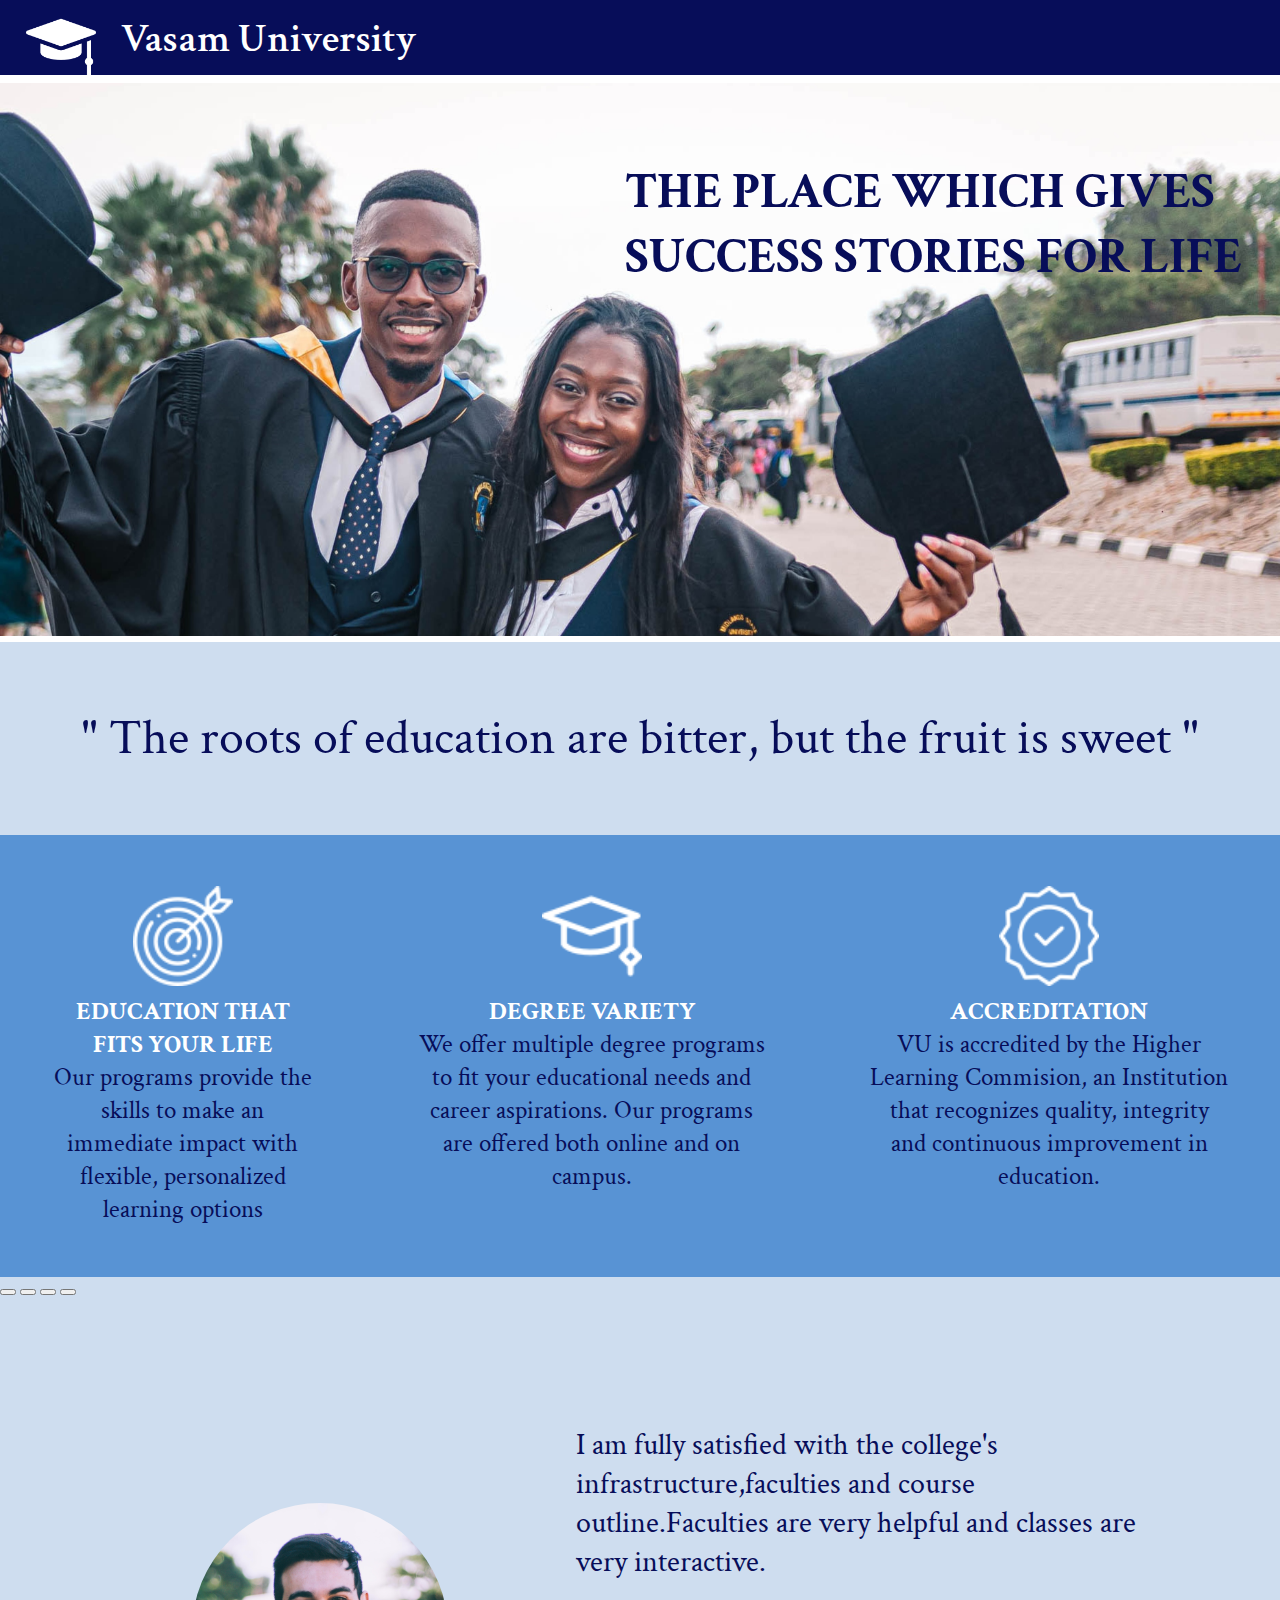
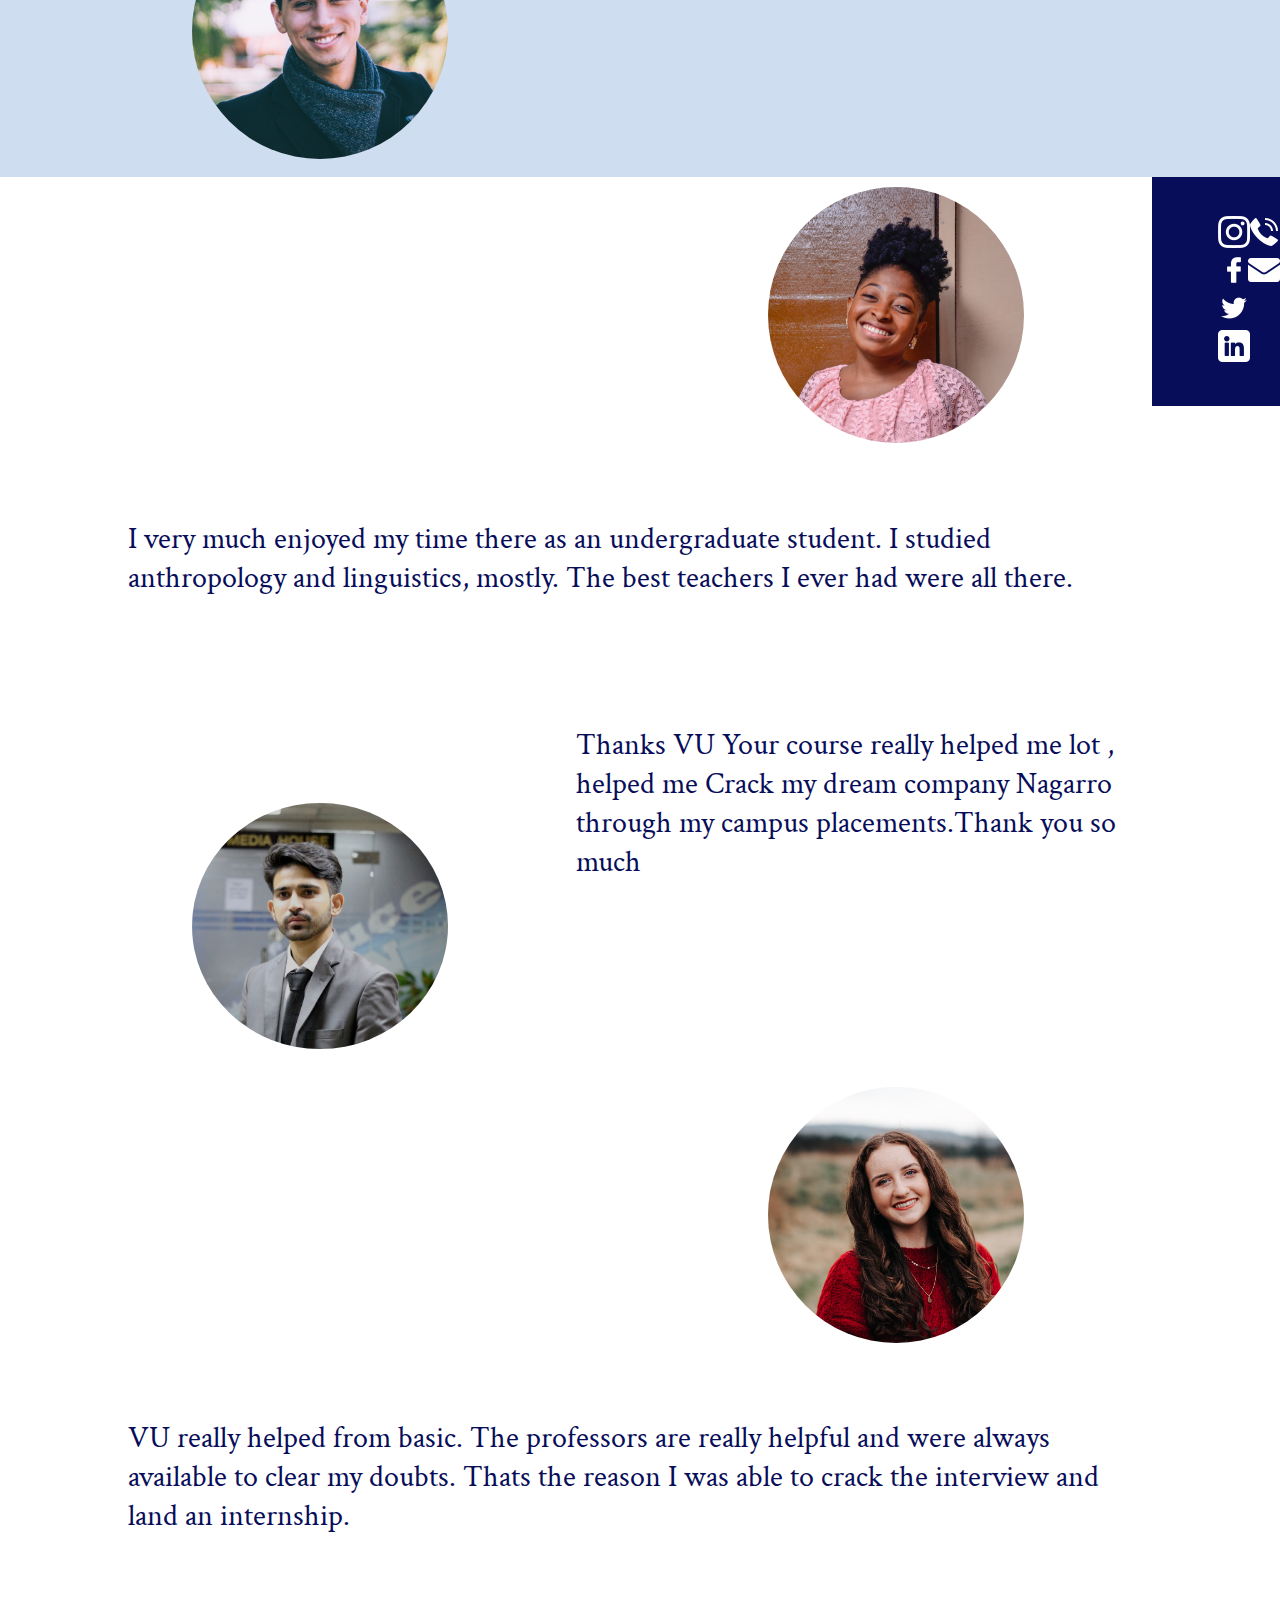
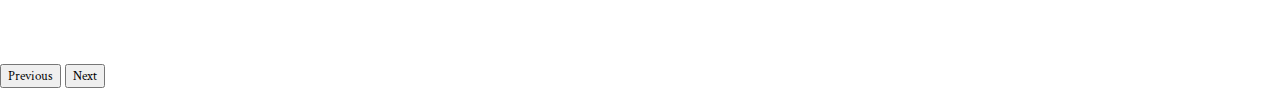
<file: index.html>
<!DOCTYPE html>
<html lang="en">
<head>
    <meta charset="UTF-8">
    <meta http-equiv="X-UA-Compatible" content="IE=edge">
    <meta name="viewport" content="width=device-width, initial-scale=1.0">
    <link rel="stylesheet" href="styles.css">
    <link rel="preconnect" href="https://fonts.googleapis.com">
    <link rel="preconnect" href="https://fonts.gstatic.com" crossorigin>
    <link href="https://fonts.googleapis.com/css2?family=Crimson+Text&display=swap" rel="stylesheet">
    <link href="https://cdn.jsdelivr.net/npm/bootstrap@5.0.2/dist/css/bootstrap.min.css" rel="stylesheet" integrity="sha384-EVSTQN3/azprG1Anm3QDgpJLIm9Nao0Yz1ztcQTwFspd3yD65VohhpuuCOmLASjC" crossorigin="anonymous">
    <link rel="icon" href="media/landingpage-icon.png">
    <title>Landing Page</title>
</head>
<body>
    <div class="mainbx">

    <div class="headerbx">   
        <img src="media/mortarboard.png" alt="icon">
        <p>Vasam University</p>
    </div>

    <div class="imagebx">
        <img src="media/grad-students-crop-final.jpg" alt="grad-students pic here">
        <h1>The place which gives<br>success stories for life</h1>
    </div>

    <div class="quotebx">
        <p>" The roots of education are bitter, but the fruit is sweet "</p>
    </div>
    <div class="featuresbx">
        <div class="fbox">
            <img src="media/target.png" alt="freepick">
            <h4>Education that fits your life</h4>
            <p>Our programs provide the skills to make an immediate impact with flexible, personalized learning options</p>
        </div>
        <div class="fbox">
            <img src="media/graduation-cap.png" alt="freepick">
            <h4>Degree Variety</h4>
            <p>We offer multiple degree programs to fit your educational needs and career aspirations. Our programs are offered both online and on campus.</p>
        </div>
        <div class="fbox">
            <img src="media/quality.png" alt="freepick">
            <h4>Accreditation</h4>
            <p>VU is accredited by the Higher Learning Commision, an Institution that recognizes quality, integrity and continuous improvement in education.</p>
        </div>
    </div>


    <div class="aluminibx">
        <div id="carouselExampleIndicators" class="carousel slide" data-bs-ride="carousel">
            <div class="carousel-indicators">
              <button type="button" data-bs-target="#carouselExampleIndicators" data-bs-slide-to="0" class="active" aria-current="true" aria-label="Slide 1"></button>
              <button type="button" data-bs-target="#carouselExampleIndicators" data-bs-slide-to="1" aria-label="Slide 2"></button>
              <button type="button" data-bs-target="#carouselExampleIndicators" data-bs-slide-to="2" aria-label="Slide 3"></button>
              <button type="button" data-bs-target="#carouselExampleIndicators" data-bs-slide-to="3" aria-label="Slide 4"></button>            
            </div>
            <div class="carousel-inner">
              <div class="carousel-item active">
                <img src="media/man1.jpg" class="d-block w-100" alt="...">
                <p class="review">I am fully satisfied with the college's infrastructure,faculties and course outline.Faculties are very helpful and classes are very interactive.</p>
              </div>
              <div class="carousel-item">
                <img src="media/lady1.jpg" class="d-block w-100" alt="...">
                <p class="review">I very much enjoyed my time there as an undergraduate student. I studied anthropology and linguistics, mostly. The best teachers I ever had were all there.</p>
              </div>
              <div class="carousel-item">
                <img src="media/man2.jpg" class="d-block w-100" alt="...">
                <p class="review">Thanks VU Your course really helped me lot , helped me Crack my dream company Nagarro through my campus placements.Thank you so much</p>
              </div>
              <div class="carousel-item">
                <img src="media/lady2.jpg" class="d-block w-100" alt="...">
                <p class="review">VU really helped from basic. The professors are really helpful and were always available to clear my doubts. Thats the reason I was able to crack the interview and land an internship.</p>
              </div>
            </div>
            <button class="carousel-control-prev" type="button" data-bs-target="#carouselExampleIndicators" data-bs-slide="prev">
              <span class="carousel-control-prev-icon" aria-hidden="true"></span>
              <span class="visually-hidden">Previous</span>
            </button>
            <button class="carousel-control-next" type="button" data-bs-target="#carouselExampleIndicators" data-bs-slide="next">
              <span class="carousel-control-next-icon" aria-hidden="true"></span>
              <span class="visually-hidden">Next</span>
            </button>
          </div>
    </div>


    <div class="footerbx">
        <div class="social">
            <img src="media/instagram.png" alt="instagram logo freepik">
            <img src="media/facebook.png" alt="facebook logo freepik">
            <img src="media/twitter.png" alt="twitter logo NajmunNahr">
            <img src="media/linkedin.png" alt="linkedin logo freepik">
        </div>
        <div class="contact">
            <div>
                <img src="media/telephone-call.png" alt="telephone-call Freepik">
                <img src="media/email.png" alt="email pic Freepik">
            </div>
            <div>
                <p>+91 9495987612</p>
                <p>thevasamuniversity@gmail.com</p>
            </div>
        </div>
    </div>
</div>
<script src="https://cdn.jsdelivr.net/npm/bootstrap@5.0.2/dist/js/bootstrap.bundle.min.js" integrity="sha384-MrcW6ZMFYlzcLA8Nl+NtUVF0sA7MsXsP1UyJoMp4YLEuNSfAP+JcXn/tWtIaxVXM" crossorigin="anonymous"></script>
</body>
</html>
</file>
<file: styles.css>
*{
    font-family: 'Crimson Text', serif;
    margin: 0;
}
.headerbx{
    width: auto;
    height: 75px;
    background-color: #070D59;
    color: white;
    font-size:40px ;
    font-weight:550;
}
.headerbx p{
    padding: 1% ;
}
.headerbx img{
    padding: 1% 2% 0;
    float: left;
    width: auto;
    height:70px;
}
.imagebx{
    color: #070D59;
    position: relative;
}
.imagebx h1{
    font-size: 50px;
    text-transform:uppercase;
    position: absolute;
    right: 3%;
    top: 15%;
}
.imagebx img{
    object-fit: cover;
    position: relative;
    width: 100%;
    height: auto;
}
.quotebx{
    margin: 0;
    padding: 5%;
    background-color:#CEDDEF;
    color: #070D59;
    font-size: 50px;
    text-align: center;
}

.featuresbx{
    text-align: center;
    background-color: #5893D4;
    color: #070D59;
    font-size: 25px;
    display: flex;
    width: auto;
}
.fbox{
    padding: 4%;
}
.fbox img{
    width: 100px;
    height: auto;
}
h4{
    text-transform: uppercase;
    color: white;
}

.footerbx{
    display: flex;
    background-color: #070D59;
    color: white;
    padding: 3% 5%;
}
.social{
    margin:0;
    width: 800px;
}
.social img{
    margin-left: 5%;
}
.contact{
    display: flex;
    margin-left: 15%;
}
.contact img{
    margin-right: 5%;
}

.footerbx h3{
    padding-bottom: 10%;
}
.aluminibx{
    background-color: #CEDDEF;
    height: 500px;
}
.carousel-inner img{
    float: left;
    position: relative;
    object-fit: contain;
    max-width: 20%;
    height: auto;
    border-radius: 100%;
    margin: 6% 15%;
    margin-right: 10%;
}
.review{
    color: #070D59;
    font-size: 30px;
    margin: 10%;

}
</file>
